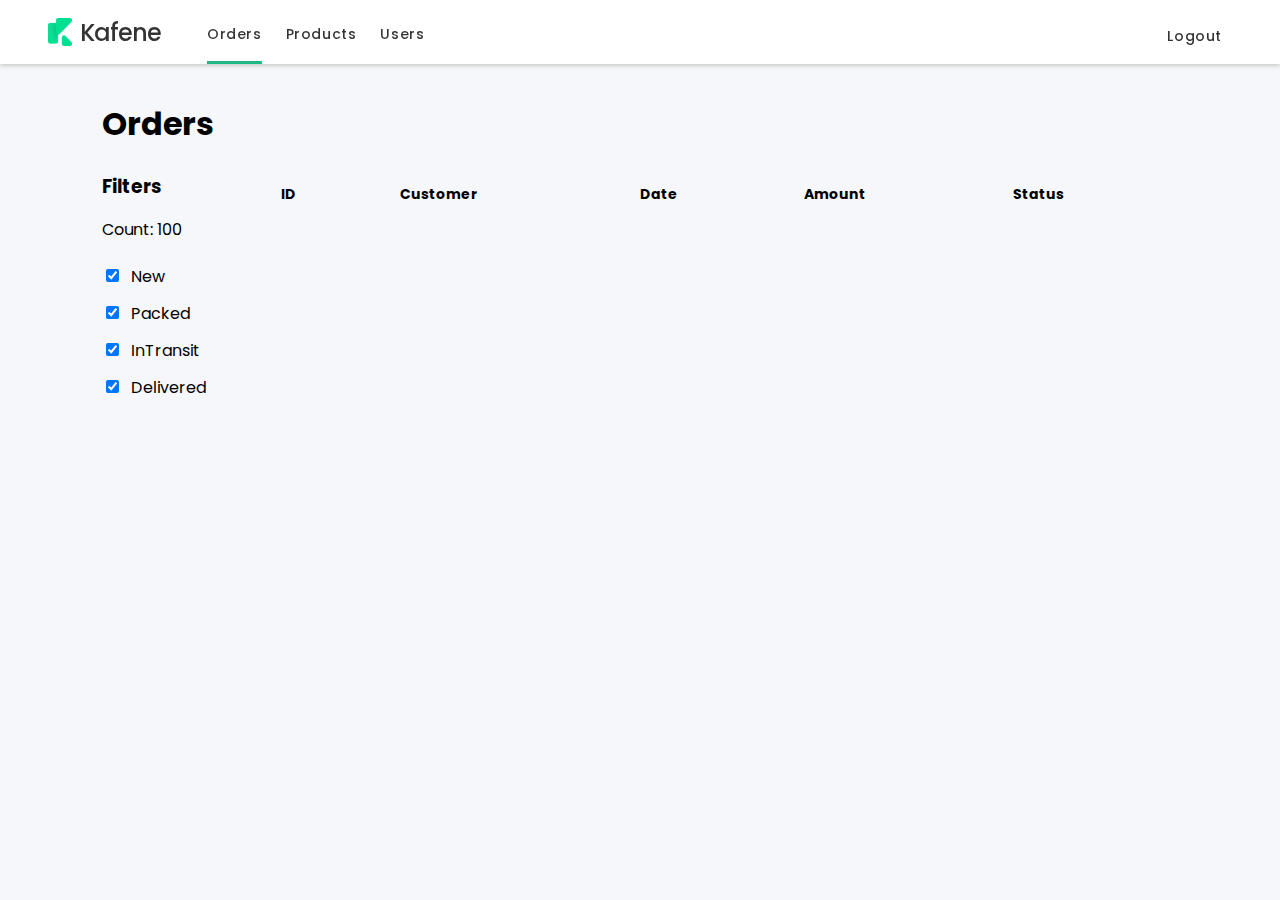
<file: order.html>
<!DOCTYPE html>
<html lang="en">

<head>
    <meta charset="UTF-8">
    <title>Kafene App</title>
    <link href="./index.css" rel="stylesheet">
    <link href="./order.css" rel="stylesheet">
    <script src="https://code.jquery.com/jquery-3.5.1.min.js"
        integrity="sha256-9/aliU8dGd2tb6OSsuzixeV4y/faTqgFtohetphbbj0=" crossorigin="anonymous"></script>
        
</head>

<body>
    <header>
        <div id="left-menu">
            <nav id="logo-wrap">
                <img id="logo" src="./kafene-logo.png" alt="logo" />
                <p id="logo-name"> Kafene</p>
            </nav>
            <nav id="menu-wrap">
                <a class="menu-items active-menu" href="#">Orders</a>
                <a class="menu-items" href="./product.html">Products</a>
                <a class="menu-items" href="./user.html">Users</a>
            </nav>
        </div>


        <div id="logout">
            <a class="menu-items" href="./index.html">Logout</a>
        </div>
    </header>
    <main class=main-container>
        <div class=page-wrapper>
            <h1 class="main-heading">Orders</h1>
            <div class="order-wrapper">
                <div class="FilterWrapper">
                    <h3>Filters</h3>
                    <div class="FilterOptions">
                        <p>Count: <span class="totalcount">100</span></p>
                        <label class="FilterCheckbox"><input type="checkbox" name="New" value="New"
                                checked="">New</label>
                        <label class="FilterCheckbox"><input type="checkbox" name="Packed" value="Packed"
                                checked="">Packed</label>
                        <label class="FilterCheckbox"><input type="checkbox" name="InTransit" value="InTransit"
                                checked="">InTransit</label>
                        <label class="FilterCheckbox"><input type="checkbox" name="Delivered" value="Delivered"
                                checked="">Delivered</label>
                    </div>

                </div>
                <div class="orderwrapper">
                    <table class="OrderTable">
                        <tr>
                            <th>ID</th>
                            <th>Customer</th>
                            <th>Date</th>
                            <th>Amount</th>
                            <th>Status</th>
                        </tr>
                        <tbody id="table-body">

                        </tbody>
                    </table>

                </div>

            </div>

    </main>
    <script src="./order.js"></script>

</body>

</html>
</file>
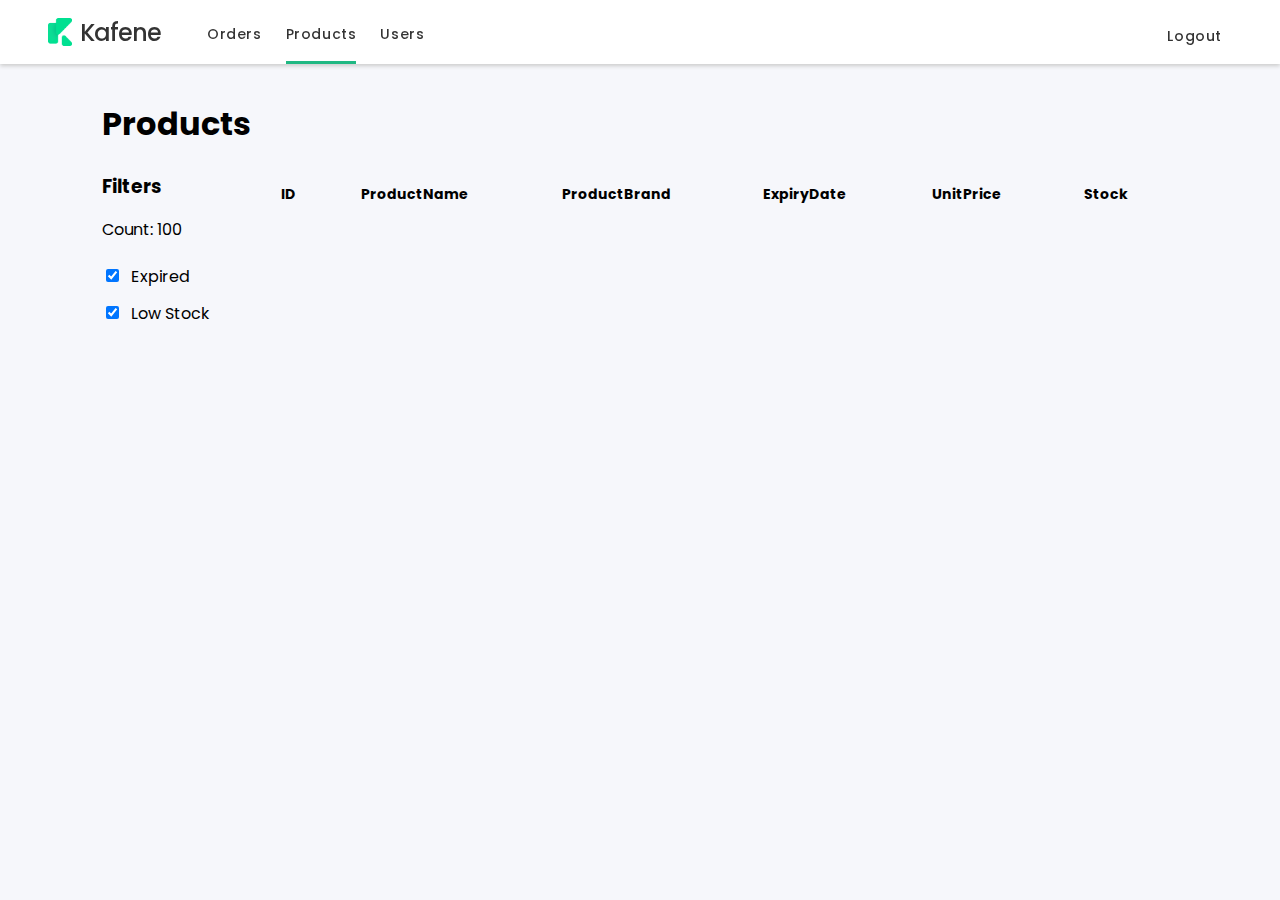
<file: product.html>
<!DOCTYPE html>
<html lang="en">
<head>
    <meta charset="UTF-8">
    <title>kafene</title>
    <link href="./order.css" rel="stylesheet">
    <link href="./index.css" rel="stylesheet">
    <script src="https://code.jquery.com/jquery-3.5.1.min.js" integrity="sha256-9/aliU8dGd2tb6OSsuzixeV4y/faTqgFtohetphbbj0=" crossorigin="anonymous"></script>
    
   
</head>
<body>
    <header>
        <div id="left-menu">
            <nav id="logo-wrap">
                <img id="logo" src="./kafene-logo.png" alt="logo" />
                <p id="logo-name"> Kafene</p>
            </nav>
            <nav id="menu-wrap">
                <a class="menu-items" href="./order.html">Orders</a>
                <a class="menu-items active-menu" href="#">Products</a>
                <a class="menu-items" href="./user.html">Users</a>
            </nav>
        </div>


        <div id="logout">
            <a class="menu-items" href="./index.html">Logout</a>
        </div>
    </header>
    <main class= main-container>
        <div class = page-wrapper>
            <h1 class="main-heading">Products</h1>
            <div class="order-wrapper">
                <div class="FilterWrapper">
                    <h3>Filters</h3>
                    <div class="FilterOptions">
                        <p>Count: <span class = "totalcount">100</span></p>
                        <label class="FilterCheckbox"><input type="checkbox" name="Expired" value="Expired" checked="">Expired</label>
                        <label class="FilterCheckbox"><input type="checkbox" name="Low Stock" value="Low Stock" checked="">Low Stock</label>
                        
                    </div>
                     
            </div>
            <div class="orderwrapper">
                <table class="OrderTable">
                    <tr>
                        <th>ID</th>
                        <th>ProductName</th> 
                        <th>ProductBrand</th>
                        <th>ExpiryDate</th>
                        <th>UnitPrice</th>
                        <th>Stock</th>
                    </tr>
                    <tbody id="table-body">
                    
                    </tbody>
                </table>
                
            </div> 

        </div>

    </main>
   
    <script src="./product.js"></script>
</body>
</html>
</file>
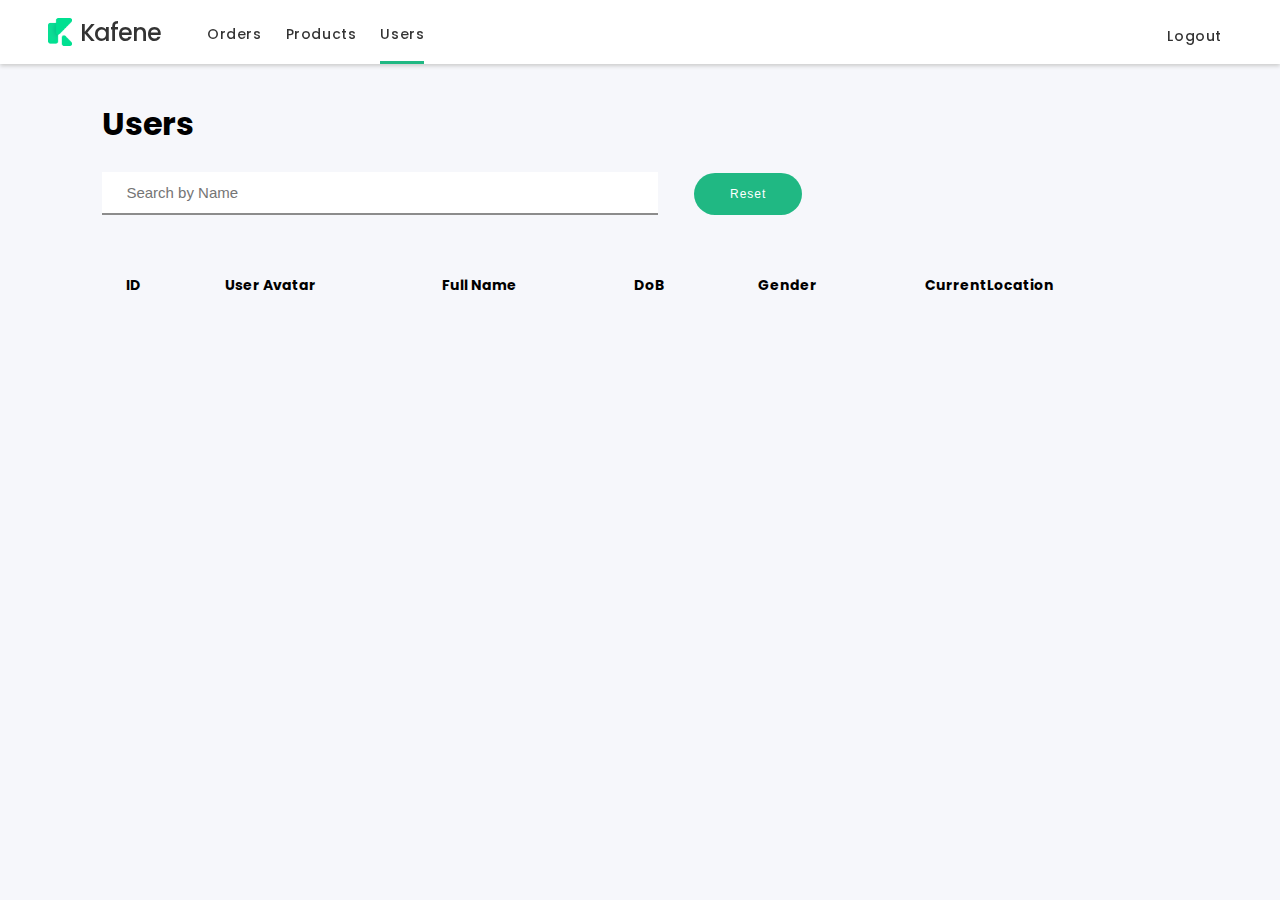
<file: user.html>
<!DOCTYPE html>
<html lang="en">
<head>
    <meta charset="UTF-8">
    <title>Kafene</title>
    <link href="./index.css" rel="stylesheet">
    <link href="./user.css" rel="stylesheet">
    <script src="https://code.jquery.com/jquery-3.5.1.min.js" integrity="sha256-9/aliU8dGd2tb6OSsuzixeV4y/faTqgFtohetphbbj0=" crossorigin="anonymous"></script>
</head>
<body>
    <header>
        <div id="left-menu">
            <nav id="logo-wrap">
                <img id="logo" src="./kafene-logo.png" alt="logo" />
                <p id="logo-name"> Kafene</p>
            </nav>
            <nav id="menu-wrap">
                <a class="menu-items" href="./order.html">Orders</a>
                <a class="menu-items" href="./product.html">Products</a>
                <a class="menu-items active-menu" href="#">Users</a>
            </nav>
        </div>


        <div id="logout">
            <a class="menu-items" href="./index.html">Logout</a>
        </div>
    </header>
    <main class= main-container>
        <div class = page-wrapper>
            <h1 class="main-heading">Users</h1>
            <div class="order-wrapper">
                <form class="Searchlist">
                    <input class="SearchBox" type="search" placeholder="Search by Name">
                    <input type="reset" id="resets" class="resetButton" value="Reset">
                </form>
                <div class="orderwrapper">
                    <table class="OrderTable">
                        <tr>
                            <th>ID</th>
                            <th>User Avatar</th> 
                            <th>Full Name</th>
                            <th>DoB</th>
                            <th>Gender</th>
                            <th>CurrentLocation</th>
                        </tr>
                        <tbody id="table-body">
                        
                        </tbody>
                    </table>
                    
                </div> 
            </div>
        </div>
    </main>
<script src = "./user.js"></script>

</body>
</html>
</file>
<file: index.css>
@import url('https://fonts.googleapis.com/css2?family=Poppins:wght@100;200;300;400;500;600;700;800;900&display=swap');



body {
    margin: 0;
    background-color: #f6f7fb;
    font-family: "Poppins", sans-serif;
}

header{
    width: 100%;
    padding: 0 48px;
    box-sizing: border-box;
    position: fixed;
    top: 0;
    left: 0;
    z-index: 5;
    box-shadow: 0 2px 4px #ccc;
    background-color: #fff;
    display: flex;
    justify-content: space-between;
    align-items: center;
}


#left-menu{
    display: flex;
    align-items: center;
}

#logo-wrap{
    display: flex;
    margin-right: 36px;
    align-items: center;
}

#logo{
    width: 24px;
    height: 28px;
    margin-right: 8px;
}
#logo-name{
    font-size: 24px;
    letter-spacing: -1px;
    font-weight: 500;
    margin: 0;
    color: rgba(0,0,0,.8);
}

#menu-wrap{
    width: 70%;
    
}

.menu-items{
    display: inline-block;
    text-decoration: none;
    color: rgba(0,0,0,.8);
    padding: 24px 0 16px;
    font-size: 14px;
    font-weight: 500;
    letter-spacing: .6px;
    margin: 0 10px;
}


#right-menu{
    display: flex;
    align-items: center;
    justify-content: space-between;
}

.logged-out{
    display: none;
}
/* Header CSS ENDS HERE------------------------------------------------------- */

#login-page-wrap{
    margin-top: 100px;
}
.login-form{
    width: 100%;
    max-width: 500px;
    border-radius: 6px;
    background-color: #fff;
    margin: 0 auto;
    padding: 32px;
    box-sizing: border-box;
    display: flex;
    flex-direction: column;
    box-shadow: 0 0 6px #ccc;
}

.login-form h1{
    letter-spacing: 1px;
    font-weight: 500;
    margin: 0 0 24px;
}

.login-input{
    width: 100%;
    padding-top: 16px;
    font-size: 14px;
    box-sizing: border-box;
    border: 0;
    border-bottom: 2px solid #8c8c8c;
    margin-bottom: 16px;
    outline: none;
}

.login-btn{
    display: inline-block;
    border-radius: 30px;
    padding: 14px 36px;
    font-size: 12px;
    font-weight: 500;
    letter-spacing: 1px;
    background-color: #20b883;
    color: #fff;
    border: none;
    outline: none;
    cursor: pointer;
    margin-top: 24px;
    font-family: "Poppins", sans-serif;
}

.active-menu{
    border-bottom: 3px solid #20b883;
}
</file>
<file: order.css>
.main-container{
    margin-top: 100px;
}
.page-wrapper{
    width: 100%;
    box-sizing: border-box;
    padding: 0 8% 4%;
}
.main-heading{
    margin: 0;
}
.order-wrapper{
    width: 100%;
    display: flex;
    align-items: flex-start;
    padding: 24px 0;
}
.FilterWrapper{
    width: 180px;
}
.FilterWrapper h3{
    margin: 0;
}
.FilterOptions {
    display: flex;
    flex-direction: column;
}
.FilterCheckbox{
    margin: 6px 0;
    cursor: pointer;
}

.FilterCheckbox input{
    margin-right: 12px;
}
.orderwrapper{
    width: 100%;
}
.OrderTable{
    width: 100%;
    border-collapse: collapse;
}
.OrderTable th{
    text-align: left;
    padding: 12px 24px;
    font-size: 14px;
}
.tablerow td {
    background-color: #fff;
    border-bottom: 4px solid #f6f7fb;
}
.datatext1 {
    color: rgba(0,0,0,.8);
    font-weight: 500;
}
.datatext2{
    color: #8c8c8c;
}
.OrderTable td{
    text-align: left;
    padding: 12px 24px;
    font-size: 14px;
}
td>p{
    margin:0;
}
</file>
<file: user.css>
.main-container{
    margin-top: 100px;
}
.page-wrapper{
    width: 100%;
    box-sizing: border-box;
    padding: 0 8% 4%;
}
.main-heading{
    margin: 0;
}
.order-wrapper{
    width: 100%;
    display: flex;
    align-items: flex-start;
    padding: 24px 0;
    flex-direction: column;
}
.Searchlist {
    width: 700px;
    display: flex;
    align-items: center;
    margin-bottom: 48px;
}
.SearchBox {
    width: calc(100% - 100px);
    padding: 12px 24px;
    font-size: 15px;
    border: 0;
    border-bottom: 2px solid #8c8c8c;
    margin: 0 36px 0 0;
    outline: none;
}
.resetButton {
    display: inline-block;
    border-radius: 30px;
    padding: 14px 36px;
    font-size: 12px;
    font-weight: 500;
    letter-spacing: 1px;
    background-color: #20b883;
    color: #fff;
    border: none;
    outline: none;
    cursor: pointer;
}
.orderwrapper{
    width: 100%;
}
.OrderTable{
    width: 100%;
    border-collapse: collapse;
}
.OrderTable th{
    text-align: left;
    padding: 12px 24px;
    font-size: 14px;
}
.tablerow td {
    background-color: #fff;
    border-bottom: 4px solid #f6f7fb;
}
.datatext1 {
    color: rgba(0,0,0,.8);
    font-weight: 500;
}
.datatext2{
    color: #8c8c8c;
}
.OrderTable td{
    text-align: left;
    padding: 12px 24px;
    font-size: 14px;
}
td>p{
    margin:0;
}
</file>
